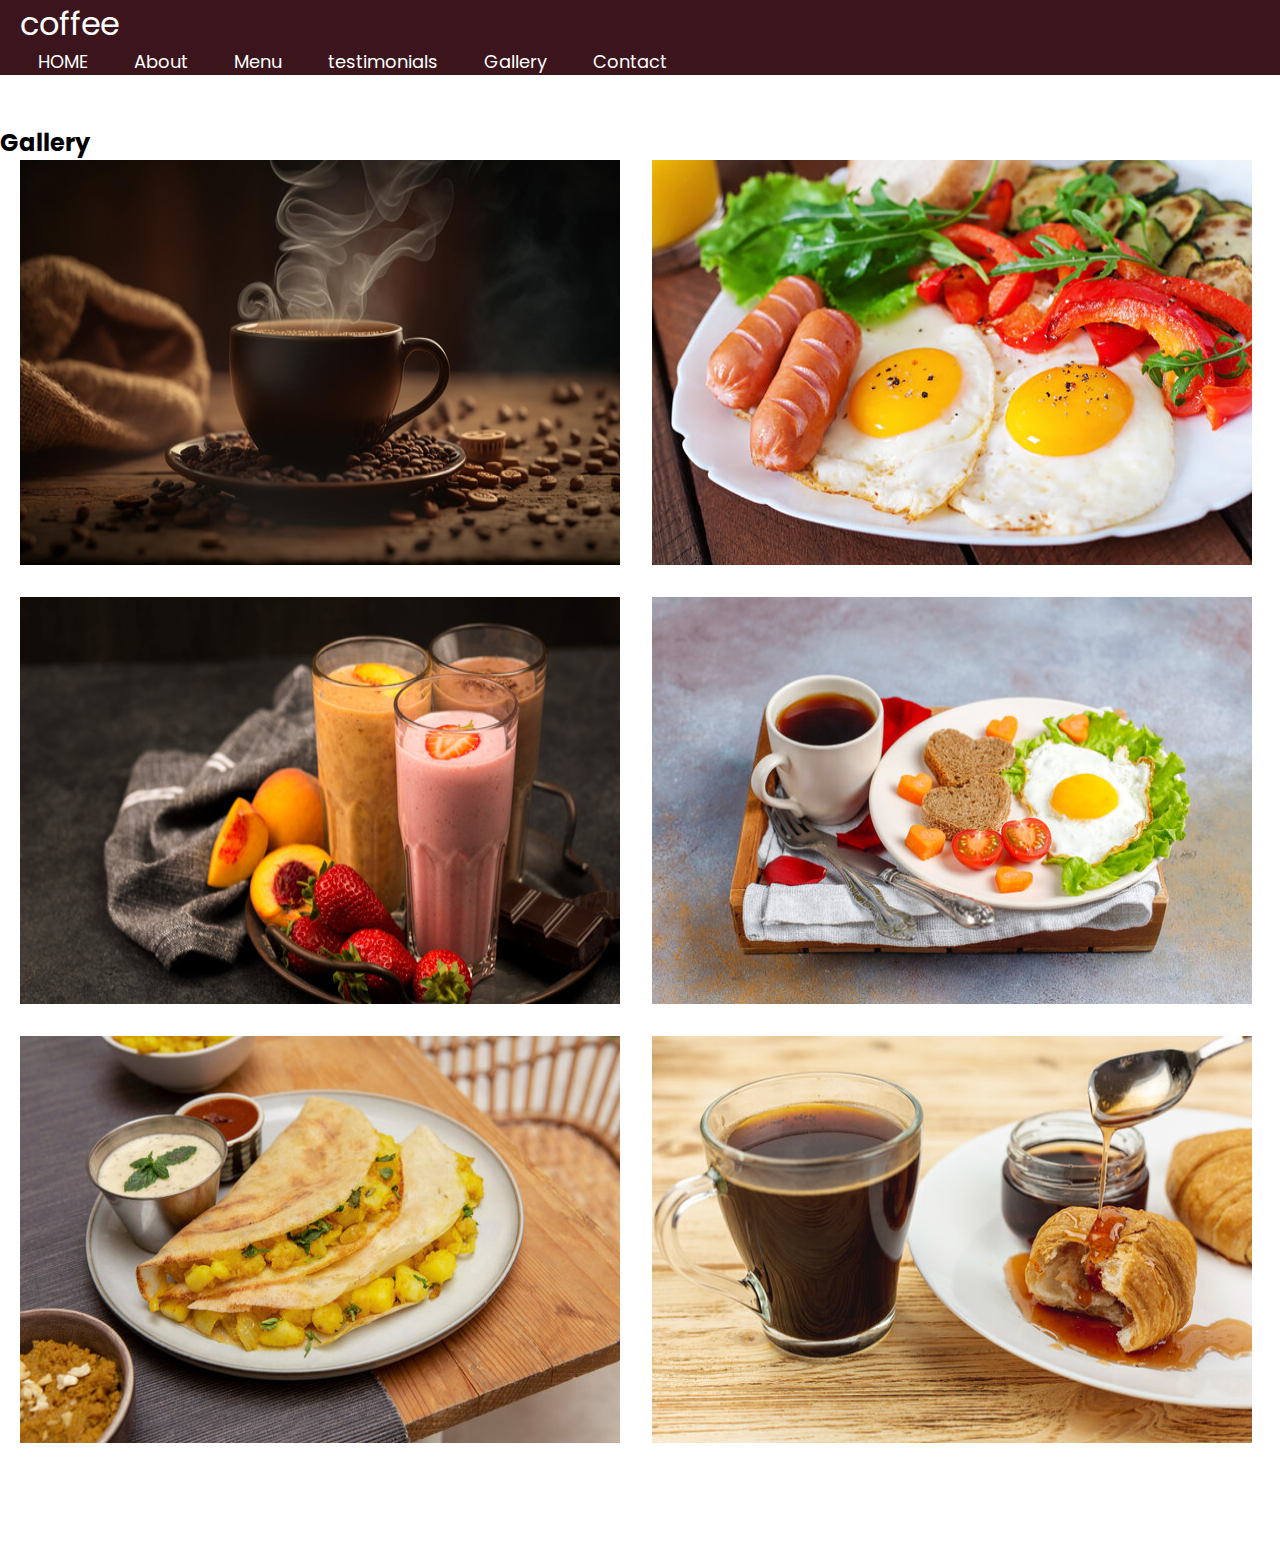
<file: index.html>
<!DOCTYPE html>
<html lang="en">
<head>
    <meta charset="UTF-8">
    <meta name="viewport" content="width=device-width, initial-scale=1.0">
    <meta http-equiv="refresh" content="20">
    <title>wawi | coffee website</title>
    <link rel="stylesheet" href="style.css">
</head>
<body><!--header is a div or contanier but speial-->
    <header>
        <nav class="navbar section-content">
            <a href="#" class="nav-logo">
                <h2 class="logo-text">coffee</h2>
            </a>
            <ul class="nav-menu">
                <li class="nav-item"><a href="#" class="nav-link">HOME</a></li>
                <li class="nav-item"><a href="#" class="nav-link">About</a></li>
                <li class="nav-item"><a href="#" class="nav-link">Menu</a></li>
                <li class="nav-item"><a href="#" class="nav-link">testimonials</a></li>
                <li class="nav-item"><a href="#" class="nav-link">Gallery</a></li>
                <li class="nav-item"><a href="#" class="nav-link">Contact</a></li>
                
            </ul>
        </nav>
    </header>
    <!--testimonials-section-->
    <section class="testimonials-section">

    </section>

    <!-- Gallery section -->
<section class="gallery-section">
    <h2 class="section-title">Gallery</h2>
    <div class="section-content">
      <ul class="gallery-list">
        <li class="gallery-item">
          <img src="gallery-1.jpg" alt="Gallery " class="gallery-image">
        </li>
        <li class="gallery-item">
          <img src="gallery-2.jpg" alt="Gallery " class="gallery-image">
        </li>
        <li class="gallery-item">
          <img src="gallery-3.jpg" alt="Gallery " class="gallery-image">
        </li>
        
        <li class="gallery-item">
            <img src="gallery-4.jpg" alt="Gallery " class="gallery-image">
          </li>
          
        <li class="gallery-item">
            <img src="gallery-5.jpg" alt="Gallery " class="gallery-image">
          </li>
          
        <li class="gallery-item">
            <img src="gallery-6.jpg" alt="Gallery " class="gallery-image">
          </li>
      </ul>
    </div>
  </section>
  <main>






  </main>
  
</body>
</html>
</file>
<file: style.css>
@import url('https://fonts.googleapis.com/css2?family=Miniver&family=Poppins:ital,wght@0,400;0,500;0,600;0,700;1,400&display=swap');


* { margin: 0;
    padding: 0;
    box-sizing: border-box;
    font-family: "Poppins", sans-serif;
}

    
    :root {
        /* Colors */
        --white-color: #fff;
        --dark-color: #252525;
        --primary-color: #3b141c;
        --secondary-color: #f3961c;
        --light-pink-color: #faf4f5;
        --medium-gray-color: #ccc;
      
        /* Font size */
        --font-size-s: 0.9rem;
        --font-size-n: 1rem;
        --font-size-m: 1.12rem;
        --font-size-1: 1.5rem;
        --font-size-xl: 2rem;
        --font-size-xxl: 2.3rem;
      
         :root {
        /* Font weights */
        --font-weight-normal: 400;
        --font-weight-medium: 500;
        --font-weight-semibold: 600;
        --font-weight-bold: 700;
      
        /* Border radius */
        --border-radius-s: 8px;
        --border-radius-m: 30px;
        --border-radius-circle: 50%;
      
        /* Site max width */
        --site-max-width: 1300px;
      }
      
      

}
/* styling forr the whole site*/

ul {
    list-style: none;

}
a{
    text-decoration: none;
}
button{
    cursor: pointer;
    border: none;
    background: none;
}
img{
    width: 100%;
}
.section-content{
    margin:0 auto;
    padding:0 20px ;
    max-width: var(--primary-color );
}
/*navbar styling*/
header {
  background: var(--primary-color) ;
}
.header .navbar{
    display: flex;
    align-items: center;
    justify-content: space-between;
}

.navbar .nav-logo .logo-text{
    color: var(--white-color);
    font-size: var(--font-size-xl);
    font-weight: var(--font-weight-semibold);


}
.navbar .nav-menu{
    display: flex;
    gap: 10px;
}

.navbar .nav-menu .nav-link {
    color: var(--white-color);
    padding: 10px 18px;
    color: var(--white-color);
    font-size:var(--font-size-m);
    border-radius: var(--border-radius-m);
    transition: 0.3s ease;
}
.navbar .nav-menu .nav-link :hover{
    color: var(--primary-color);
    background: var(--secondary-color);
}














































































































































































































































/* Gallery section styles */
.gallery-section{
    padding: 50px 0 100px;
}
.gallery-section .gallery-list {
    display: flex;
    flex-wrap: wrap;
    gap: 32px;
    
    
  }
  
  .gallery-section .gallery-list .gallery-item {
    overflow: hidden;  
    border-radius: var(--border-radius-s);
      width: calc((100% /3) -32px);
}
  
  .gallery-section .gallery-item .gallery-image {
    width: 100%;
    height: 100%;
    cursor: zoom-in;
    transition: 0.3s ease;
  }

  .gallery-section .gallery-item:hover .gallery-image
  { 
    transform: scale(1.3);

  }
  
  /* Responsive: 2 columns for screens <= 1024px */
  @media screen and (max-width: 1024px) {

  }
  


/*responsive media query code for max width 900px*/
  @media screen and (max-width:900px) {
    
  


































































































/* Menu section image styling */
.menu-section .menu-list .menu-item .menu-image {
    max-width: 200px;
  }
  .gallery-section .gallery-list {
    gap: 30px;
  }
  
  /* Gallery section responsive styling (possibly misplaced/typo) */
  .gallery-section .gallery-list .gallery-item {
    width: calc(100% /2 - 30px); 
  }
  
  /* Responsive media query for screens up to 640px */
  @media screen and (max-width: 640px) {
    .menu-section .menu-list {
      gap: 60px;
    }
  
    .menu-section .menu-list .menu-item,
    .gallery-section .gallery-list .gallery-item {
      width: 100%;
    }
  }
  
  /* Testimonials section styling */
  .testimonials-section .slider-wrapper {
    margin: 0 0 30px;
  }
  

 .gallery-section .gallery-list .gallery-item{
    width: calc(100%/2-30px);
 }    
  }
</file>
